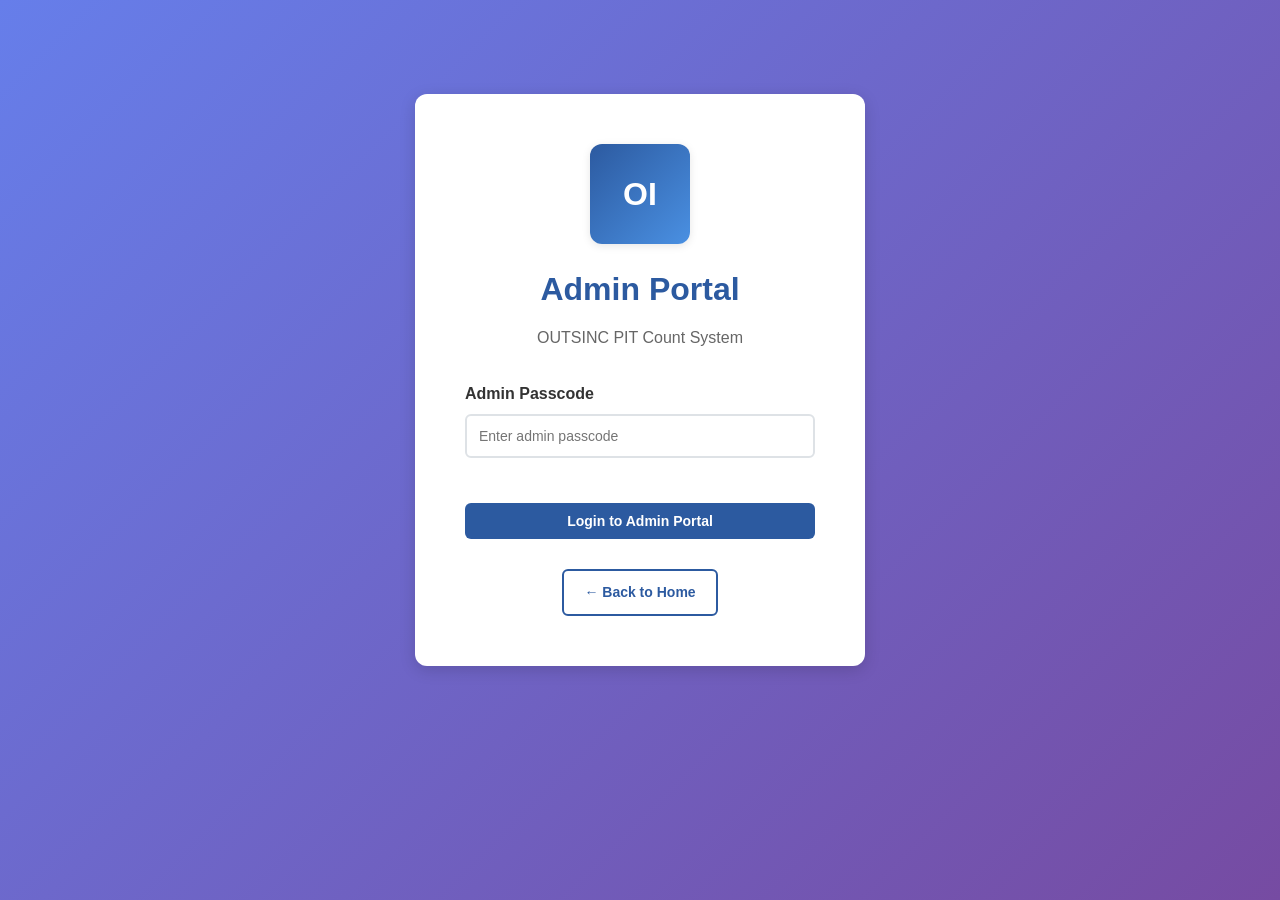
<file: admin-login.html>
<!DOCTYPE html>
<html lang="en">
<head>
    <meta charset="UTF-8">
    <meta name="viewport" content="width=device-width, initial-scale=1.0">
    <title>Admin Login - OUTSINC PIT</title>
    <link rel="stylesheet" href="css/style.css">
    <style>
        .login-container {
            min-height: 80vh;
            display: flex;
            align-items: center;
            justify-content: center;
        }
        
        .login-box {
            background: white;
            border-radius: 12px;
            padding: 50px;
            max-width: 450px;
            width: 100%;
            box-shadow: var(--shadow-lg);
        }
        
        .login-logo {
            text-align: center;
            margin-bottom: 30px;
        }
        
        .login-logo .logo-placeholder {
            width: 100px;
            height: 100px;
            margin: 0 auto 20px;
        }
    </style>
</head>
<body>
    <div class="container">
        <div class="login-container">
            <div class="login-box">
                <div class="login-logo">
                    <div class="logo-placeholder">OI</div>
                    <h1 style="color: var(--primary-color); margin-bottom: 10px;">Admin Portal</h1>
                    <p style="color: #666;">OUTSINC PIT Count System</p>
                </div>
                
                <form id="login-form" onsubmit="handleLogin(event)">
                    <div class="form-group">
                        <label for="passcode">Admin Passcode</label>
                        <input type="password" 
                               id="passcode" 
                               class="form-control" 
                               placeholder="Enter admin passcode" 
                               required 
                               autocomplete="off">
                    </div>
                    
                    <button type="submit" class="btn btn-primary" style="width: 100%; margin-top: 20px;">
                        Login to Admin Portal
                    </button>
                </form>
                
                <div style="text-align: center; margin-top: 30px;">
                    <a href="index.html" class="btn btn-outline">← Back to Home</a>
                </div>
            </div>
        </div>
    </div>

    <script src="js/app.js"></script>
    <script>
        async function handleLogin(event) {
            event.preventDefault();
            
            const passcode = document.getElementById('passcode').value;
            await adminLogin(passcode);
        }
        
        // Clear any error messages when typing
        document.getElementById('passcode')?.addEventListener('input', function() {
            const alerts = document.querySelectorAll('.alert');
            alerts.forEach(alert => alert.remove());
        });
    </script>
</body>
</html>
</file>
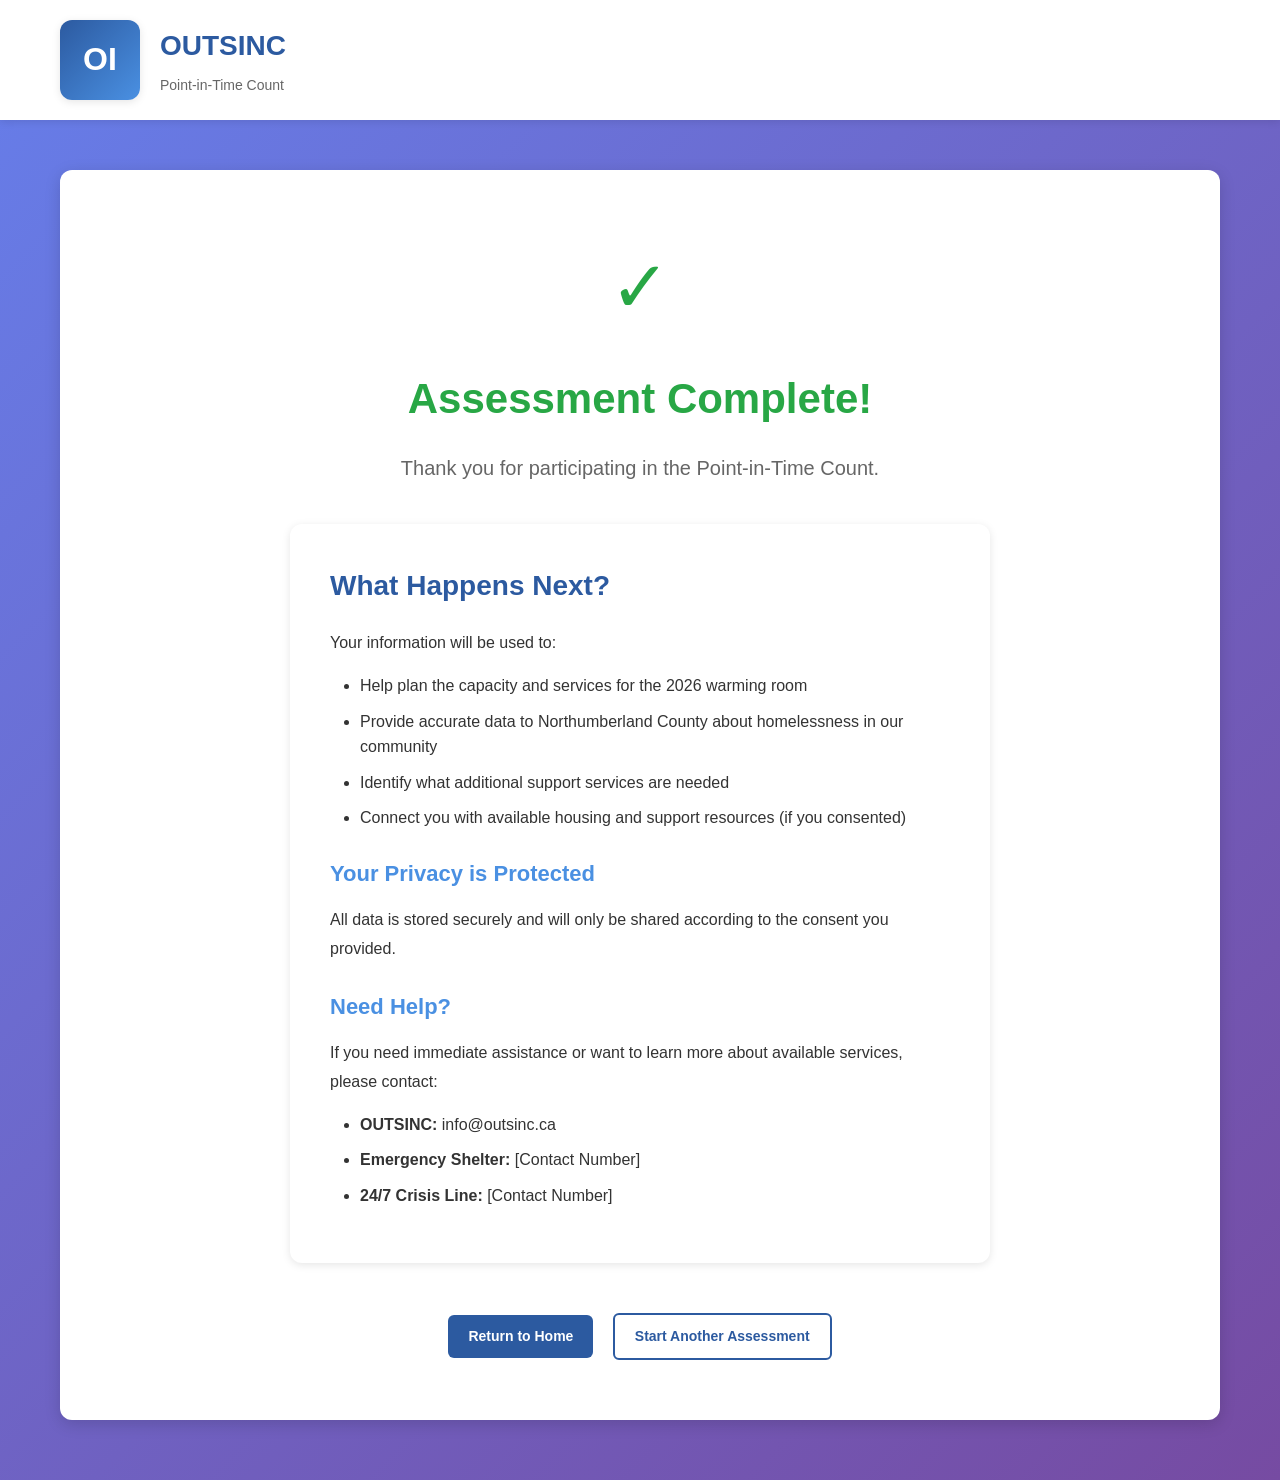
<file: assessment-complete.html>
<!DOCTYPE html>
<html lang="en">
<head>
    <meta charset="UTF-8">
    <meta name="viewport" content="width=device-width, initial-scale=1.0">
    <title>Assessment Complete - OUTSINC PIT</title>
    <link rel="stylesheet" href="css/style.css">
</head>
<body>
    <header class="header">
        <div class="header-content">
            <div class="logo-section">
                <div class="logo-placeholder">OI</div>
                <div class="site-title">
                    <h1>OUTSINC</h1>
                    <p>Point-in-Time Count</p>
                </div>
            </div>
        </div>
    </header>

    <div class="container">
        <section class="hero" style="text-align: center;">
            <div style="font-size: 72px; color: var(--success-color); margin-bottom: 20px;">✓</div>
            <h1 style="color: var(--success-color); font-size: 42px; margin-bottom: 20px;">
                Assessment Complete!
            </h1>
            <p style="font-size: 20px; color: #666; margin-bottom: 40px;">
                Thank you for participating in the Point-in-Time Count.
            </p>
            
            <div class="info-section" style="text-align: left; max-width: 700px; margin: 0 auto;">
                <h2>What Happens Next?</h2>
                <p>Your information will be used to:</p>
                <ul>
                    <li>Help plan the capacity and services for the 2026 warming room</li>
                    <li>Provide accurate data to Northumberland County about homelessness in our community</li>
                    <li>Identify what additional support services are needed</li>
                    <li>Connect you with available housing and support resources (if you consented)</li>
                </ul>
                
                <h3>Your Privacy is Protected</h3>
                <p>All data is stored securely and will only be shared according to the consent you provided.</p>
                
                <h3>Need Help?</h3>
                <p>If you need immediate assistance or want to learn more about available services, please contact:</p>
                <ul>
                    <li><strong>OUTSINC:</strong> info@outsinc.ca</li>
                    <li><strong>Emergency Shelter:</strong> [Contact Number]</li>
                    <li><strong>24/7 Crisis Line:</strong> [Contact Number]</li>
                </ul>
            </div>
            
            <div style="margin-top: 50px;">
                <a href="index.html" class="btn btn-primary btn-lg">Return to Home</a>
                <a href="new-assessment.html" class="btn btn-outline btn-lg" style="margin-left: 15px;">Start Another Assessment</a>
            </div>
        </section>
    </div>
</body>
</html>
</file>
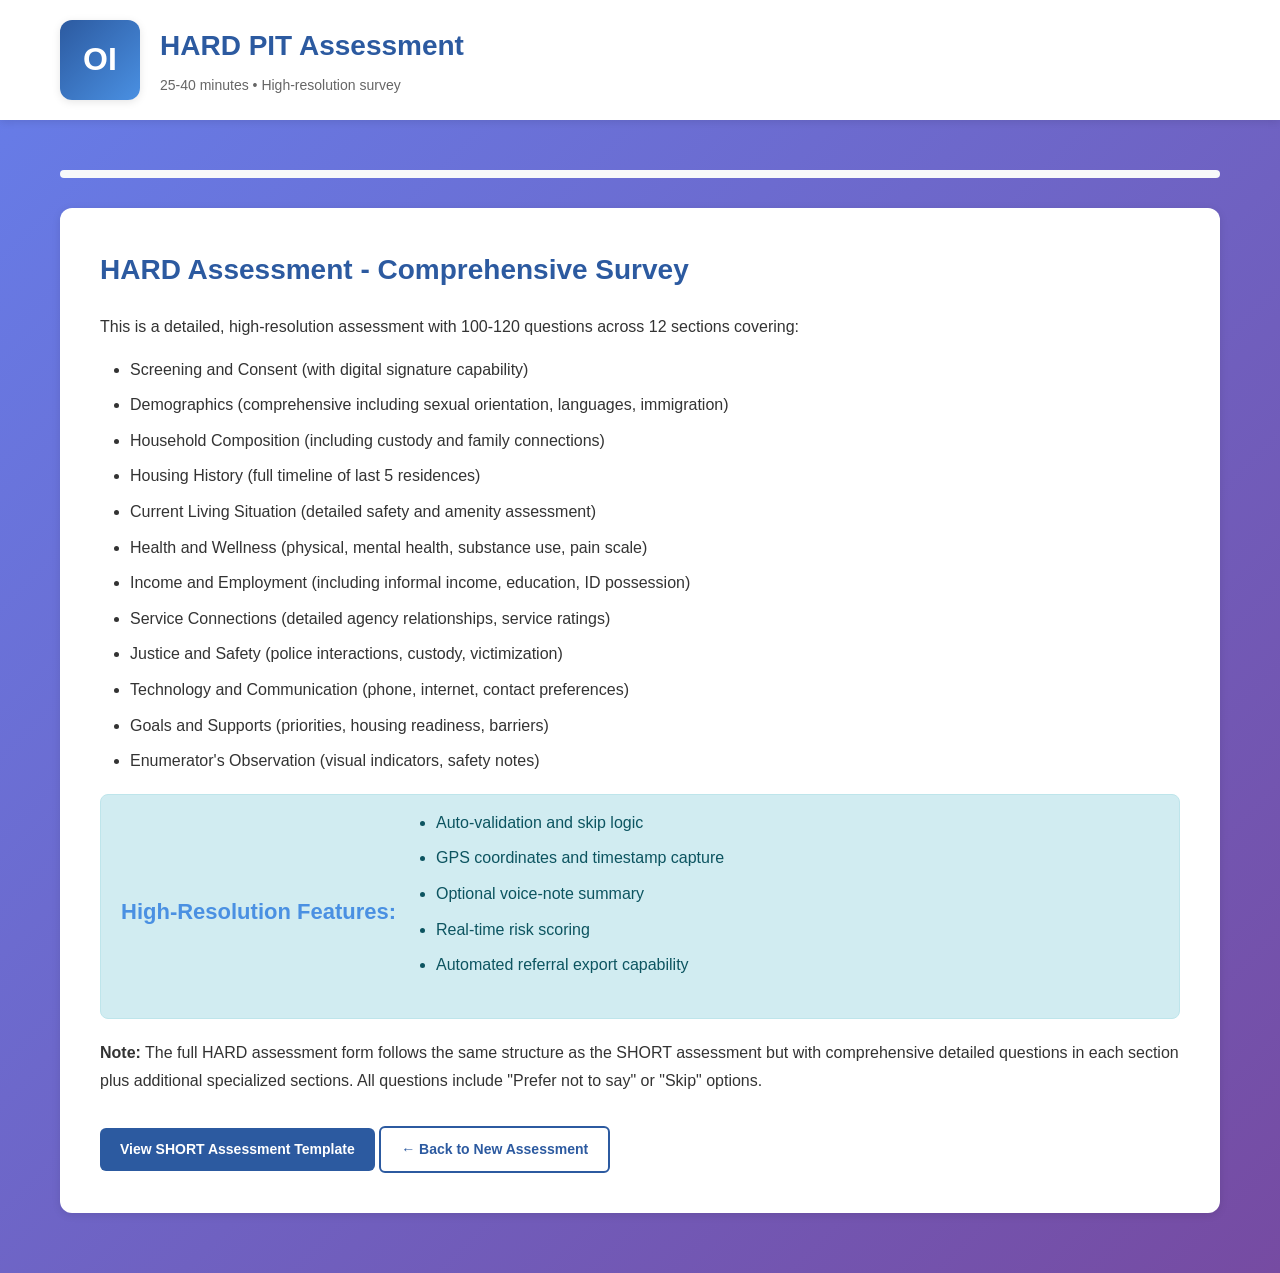
<file: assessment-hard.html>
<!DOCTYPE html>
<html lang="en">
<head>
    <meta charset="UTF-8">
    <meta name="viewport" content="width=device-width, initial-scale=1.0">
    <title>HARD Assessment - OUTSINC PIT</title>
    <link rel="stylesheet" href="css/style.css">
</head>
<body>
    <header class="header">
        <div class="header-content">
            <div class="logo-section">
                <div class="logo-placeholder">OI</div>
                <div class="site-title">
                    <h1>HARD PIT Assessment</h1>
                    <p>25-40 minutes • High-resolution survey</p>
                </div>
            </div>
        </div>
    </header>

    <div class="container">
        <div class="progress-bar">
            <div class="progress-fill" id="progress-fill" style="width: 0%"></div>
        </div>

        <div class="info-section">
            <h2>HARD Assessment - Comprehensive Survey</h2>
            <p>This is a detailed, high-resolution assessment with 100-120 questions across 12 sections covering:</p>
            <ul>
                <li>Screening and Consent (with digital signature capability)</li>
                <li>Demographics (comprehensive including sexual orientation, languages, immigration)</li>
                <li>Household Composition (including custody and family connections)</li>
                <li>Housing History (full timeline of last 5 residences)</li>
                <li>Current Living Situation (detailed safety and amenity assessment)</li>
                <li>Health and Wellness (physical, mental health, substance use, pain scale)</li>
                <li>Income and Employment (including informal income, education, ID possession)</li>
                <li>Service Connections (detailed agency relationships, service ratings)</li>
                <li>Justice and Safety (police interactions, custody, victimization)</li>
                <li>Technology and Communication (phone, internet, contact preferences)</li>
                <li>Goals and Supports (priorities, housing readiness, barriers)</li>
                <li>Enumerator's Observation (visual indicators, safety notes)</li>
            </ul>
            
            <div class="alert alert-info" style="margin-top: 20px;">
                <h3>High-Resolution Features:</h3>
                <ul>
                    <li>Auto-validation and skip logic</li>
                    <li>GPS coordinates and timestamp capture</li>
                    <li>Optional voice-note summary</li>
                    <li>Real-time risk scoring</li>
                    <li>Automated referral export capability</li>
                </ul>
            </div>
            
            <p><strong>Note:</strong> The full HARD assessment form follows the same structure as the SHORT assessment but with comprehensive detailed questions in each section plus additional specialized sections. All questions include "Prefer not to say" or "Skip" options.</p>
            
            <div style="margin-top: 30px;">
                <a href="assessment-short.html?id=0" class="btn btn-primary">View SHORT Assessment Template</a>
                <a href="new-assessment.html" class="btn btn-outline">← Back to New Assessment</a>
            </div>
        </div>
    </div>

    <script src="js/app.js"></script>
    <script>
        // This is a placeholder. Full HARD assessment would follow same pattern as SHORT
        // with all 100-120 questions from the requirements properly implemented
        console.log('HARD Assessment - Assessment ID:', new URLSearchParams(window.location.search).get('id'));
    </script>
</body>
</html>
</file>
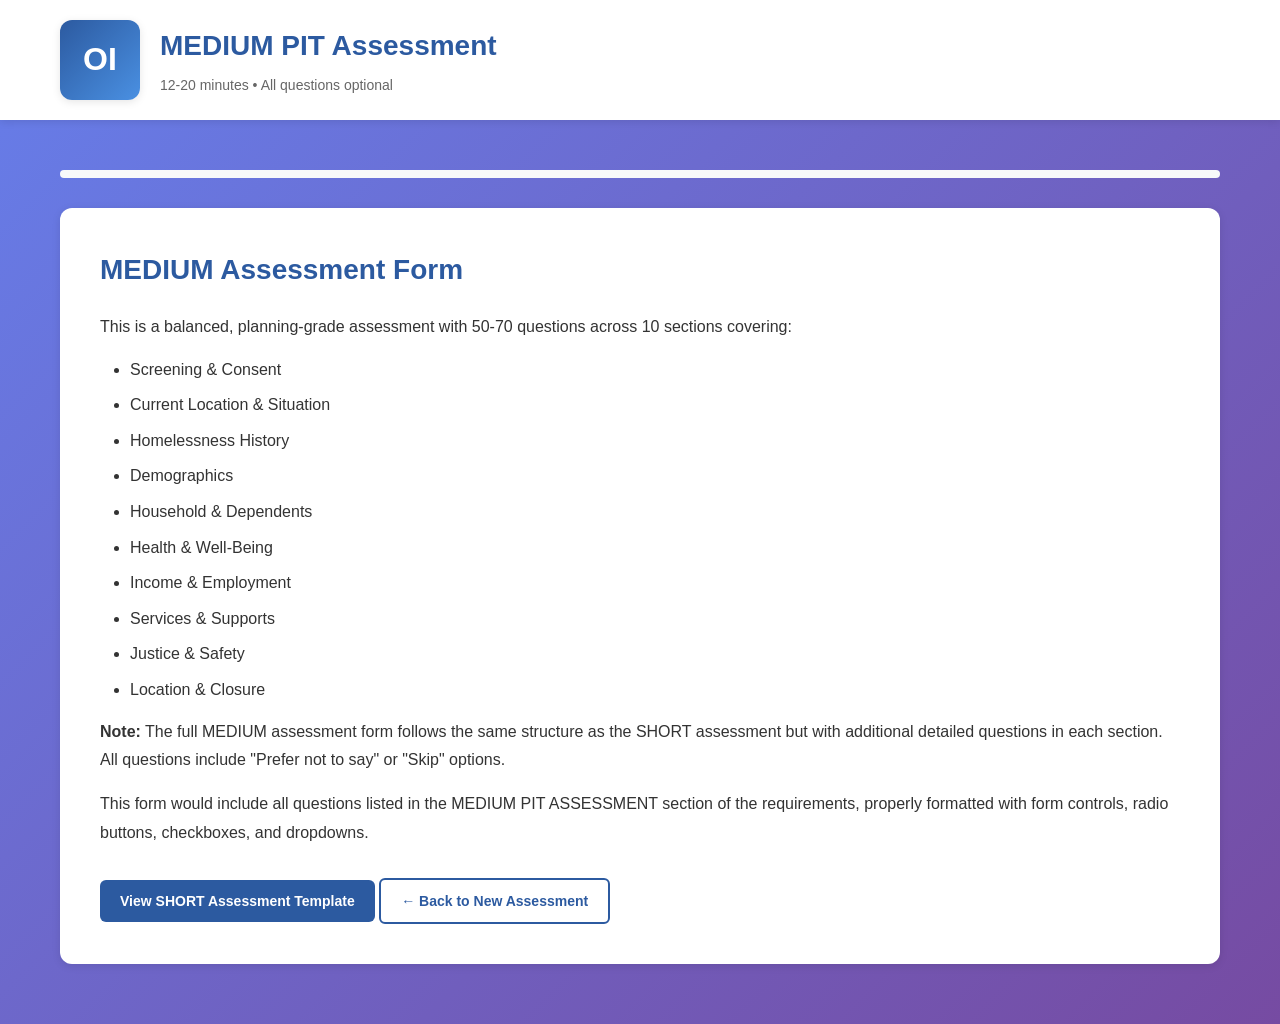
<file: assessment-medium.html>
<!DOCTYPE html>
<html lang="en">
<head>
    <meta charset="UTF-8">
    <meta name="viewport" content="width=device-width, initial-scale=1.0">
    <title>MEDIUM Assessment - OUTSINC PIT</title>
    <link rel="stylesheet" href="css/style.css">
</head>
<body>
    <header class="header">
        <div class="header-content">
            <div class="logo-section">
                <div class="logo-placeholder">OI</div>
                <div class="site-title">
                    <h1>MEDIUM PIT Assessment</h1>
                    <p>12-20 minutes • All questions optional</p>
                </div>
            </div>
        </div>
    </header>

    <div class="container">
        <div class="progress-bar">
            <div class="progress-fill" id="progress-fill" style="width: 0%"></div>
        </div>

        <div class="info-section">
            <h2>MEDIUM Assessment Form</h2>
            <p>This is a balanced, planning-grade assessment with 50-70 questions across 10 sections covering:</p>
            <ul>
                <li>Screening & Consent</li>
                <li>Current Location & Situation</li>
                <li>Homelessness History</li>
                <li>Demographics</li>
                <li>Household & Dependents</li>
                <li>Health & Well-Being</li>
                <li>Income & Employment</li>
                <li>Services & Supports</li>
                <li>Justice & Safety</li>
                <li>Location & Closure</li>
            </ul>
            <p><strong>Note:</strong> The full MEDIUM assessment form follows the same structure as the SHORT assessment but with additional detailed questions in each section. All questions include "Prefer not to say" or "Skip" options.</p>
            <p>This form would include all questions listed in the MEDIUM PIT ASSESSMENT section of the requirements, properly formatted with form controls, radio buttons, checkboxes, and dropdowns.</p>
            
            <div style="margin-top: 30px;">
                <a href="assessment-short.html?id=0" class="btn btn-primary">View SHORT Assessment Template</a>
                <a href="new-assessment.html" class="btn btn-outline">← Back to New Assessment</a>
            </div>
        </div>
    </div>

    <script src="js/app.js"></script>
    <script>
        // This is a placeholder. Full MEDIUM assessment would follow same pattern as SHORT
        // with all 50-70 questions from the requirements properly implemented
        console.log('MEDIUM Assessment - Assessment ID:', new URLSearchParams(window.location.search).get('id'));
    </script>
</body>
</html>
</file>
<file: css/style.css>
/* PIT Count Application Styles */

:root {
    --primary-color: #2c5aa0;
    --secondary-color: #4a90e2;
    --accent-color: #e8732a;
    --success-color: #28a745;
    --danger-color: #dc3545;
    --warning-color: #ffc107;
    --dark-color: #333;
    --light-color: #f8f9fa;
    --border-color: #dee2e6;
    --shadow: 0 2px 8px rgba(0,0,0,0.1);
    --shadow-lg: 0 4px 16px rgba(0,0,0,0.15);
}

* {
    margin: 0;
    padding: 0;
    box-sizing: border-box;
}

body {
    font-family: 'Segoe UI', Tahoma, Geneva, Verdana, sans-serif;
    line-height: 1.6;
    color: var(--dark-color);
    background: linear-gradient(135deg, #667eea 0%, #764ba2 100%);
    min-height: 100vh;
}

.container {
    max-width: 1200px;
    margin: 0 auto;
    padding: 20px;
}

/* Header Styles */
.header {
    background: white;
    padding: 20px 0;
    box-shadow: var(--shadow);
    margin-bottom: 30px;
}

.header-content {
    display: flex;
    justify-content: space-between;
    align-items: center;
    max-width: 1200px;
    margin: 0 auto;
    padding: 0 20px;
}

.logo-section {
    display: flex;
    align-items: center;
    gap: 20px;
}

.logo-placeholder {
    width: 80px;
    height: 80px;
    background: linear-gradient(135deg, var(--primary-color), var(--secondary-color));
    border-radius: 12px;
    display: flex;
    align-items: center;
    justify-content: center;
    color: white;
    font-size: 32px;
    font-weight: bold;
    box-shadow: var(--shadow);
}

.site-title h1 {
    color: var(--primary-color);
    font-size: 28px;
    margin-bottom: 5px;
}

.site-title p {
    color: #666;
    font-size: 14px;
}

.nav-links {
    display: flex;
    gap: 15px;
}

.btn {
    padding: 10px 20px;
    border: none;
    border-radius: 6px;
    cursor: pointer;
    font-size: 14px;
    font-weight: 600;
    text-decoration: none;
    display: inline-block;
    transition: all 0.3s ease;
}

.btn-primary {
    background: var(--primary-color);
    color: white;
}

.btn-primary:hover {
    background: var(--secondary-color);
    transform: translateY(-2px);
    box-shadow: var(--shadow);
}

.btn-secondary {
    background: var(--accent-color);
    color: white;
}

.btn-secondary:hover {
    background: #d96620;
}

.btn-success {
    background: var(--success-color);
    color: white;
}

.btn-danger {
    background: var(--danger-color);
    color: white;
}

.btn-outline {
    background: white;
    color: var(--primary-color);
    border: 2px solid var(--primary-color);
}

.btn-outline:hover {
    background: var(--primary-color);
    color: white;
}

/* Hero Section */
.hero {
    background: white;
    border-radius: 12px;
    padding: 60px 40px;
    text-align: center;
    box-shadow: var(--shadow-lg);
    margin-bottom: 40px;
}

.hero-image {
    width: 100%;
    max-width: 800px;
    height: 300px;
    background: linear-gradient(135deg, #667eea 0%, #764ba2 100%);
    border-radius: 12px;
    margin: 0 auto 30px;
    display: flex;
    align-items: center;
    justify-content: center;
    color: white;
    font-size: 18px;
    font-style: italic;
    padding: 20px;
}

.count-display {
    background: linear-gradient(135deg, var(--primary-color), var(--secondary-color));
    color: white;
    padding: 40px;
    border-radius: 12px;
    margin: 30px 0;
}

.count-display h2 {
    font-size: 24px;
    margin-bottom: 15px;
}

.count-number {
    font-size: 72px;
    font-weight: bold;
    text-shadow: 2px 2px 4px rgba(0,0,0,0.2);
}

.count-label {
    font-size: 18px;
    opacity: 0.9;
    margin-top: 10px;
}

/* Info Section */
.info-section {
    background: white;
    border-radius: 12px;
    padding: 40px;
    margin-bottom: 40px;
    box-shadow: var(--shadow);
}

.info-section h2 {
    color: var(--primary-color);
    margin-bottom: 20px;
    font-size: 28px;
}

.info-section h3 {
    color: var(--secondary-color);
    margin-top: 25px;
    margin-bottom: 15px;
    font-size: 22px;
}

.info-section p {
    margin-bottom: 15px;
    line-height: 1.8;
}

.info-section ul {
    margin-left: 30px;
    margin-bottom: 15px;
}

.info-section li {
    margin-bottom: 10px;
}

/* Widgets Grid */
.widgets-grid {
    display: grid;
    grid-template-columns: repeat(auto-fill, minmax(280px, 1fr));
    gap: 20px;
    margin-bottom: 40px;
}

.widget {
    background: white;
    border-radius: 12px;
    padding: 25px;
    box-shadow: var(--shadow);
    transition: transform 0.3s ease, box-shadow 0.3s ease;
}

.widget:hover {
    transform: translateY(-5px);
    box-shadow: var(--shadow-lg);
}

.widget-header {
    display: flex;
    justify-content: space-between;
    align-items: start;
    margin-bottom: 15px;
}

.widget-title {
    font-size: 16px;
    color: #666;
    font-weight: 600;
}

.widget-value {
    font-size: 36px;
    font-weight: bold;
    color: var(--primary-color);
    margin-bottom: 10px;
}

.widget-description {
    font-size: 14px;
    color: #888;
}

/* Forms */
.form-section {
    background: white;
    border-radius: 12px;
    padding: 40px;
    margin-bottom: 40px;
    box-shadow: var(--shadow);
}

.form-group {
    margin-bottom: 25px;
}

.form-group label {
    display: block;
    margin-bottom: 8px;
    font-weight: 600;
    color: var(--dark-color);
}

.form-control {
    width: 100%;
    padding: 12px;
    border: 2px solid var(--border-color);
    border-radius: 6px;
    font-size: 14px;
    transition: border-color 0.3s ease;
}

.form-control:focus {
    outline: none;
    border-color: var(--primary-color);
}

.form-control:disabled {
    background: #f5f5f5;
    cursor: not-allowed;
}

select.form-control {
    cursor: pointer;
}

textarea.form-control {
    min-height: 100px;
    resize: vertical;
}

.checkbox-group, .radio-group {
    display: flex;
    flex-direction: column;
    gap: 10px;
}

.checkbox-item, .radio-item {
    display: flex;
    align-items: center;
    gap: 10px;
    padding: 10px;
    border: 2px solid var(--border-color);
    border-radius: 6px;
    cursor: pointer;
    transition: all 0.3s ease;
}

.checkbox-item:hover, .radio-item:hover {
    background: var(--light-color);
    border-color: var(--primary-color);
}

.checkbox-item input, .radio-item input {
    width: 20px;
    height: 20px;
    cursor: pointer;
}

/* Assessment Progress */
.progress-bar {
    width: 100%;
    height: 8px;
    background: var(--light-color);
    border-radius: 4px;
    overflow: hidden;
    margin-bottom: 30px;
}

.progress-fill {
    height: 100%;
    background: linear-gradient(90deg, var(--primary-color), var(--secondary-color));
    transition: width 0.3s ease;
}

.section-title {
    background: linear-gradient(135deg, var(--primary-color), var(--secondary-color));
    color: white;
    padding: 15px 25px;
    border-radius: 8px;
    margin-bottom: 25px;
    font-size: 20px;
    font-weight: 600;
}

/* Client List */
.client-list {
    max-height: 400px;
    overflow-y: auto;
    border: 2px solid var(--border-color);
    border-radius: 8px;
    padding: 15px;
}

.client-item {
    padding: 12px;
    border-bottom: 1px solid var(--border-color);
    display: flex;
    justify-content: space-between;
    align-items: center;
}

.client-item:last-child {
    border-bottom: none;
}

.client-info {
    flex: 1;
}

.client-name {
    font-weight: 600;
    color: var(--dark-color);
}

.client-dob {
    font-size: 13px;
    color: #666;
}

.client-assessments {
    font-size: 12px;
    color: #888;
}

/* Admin Dashboard */
.admin-header {
    display: flex;
    justify-content: space-between;
    align-items: center;
    margin-bottom: 30px;
}

.stats-grid {
    display: grid;
    grid-template-columns: repeat(auto-fit, minmax(200px, 1fr));
    gap: 20px;
    margin-bottom: 40px;
}

.stat-card {
    background: white;
    border-radius: 12px;
    padding: 25px;
    box-shadow: var(--shadow);
    text-align: center;
}

.stat-value {
    font-size: 42px;
    font-weight: bold;
    color: var(--primary-color);
    margin-bottom: 10px;
}

.stat-label {
    font-size: 14px;
    color: #666;
    font-weight: 600;
}

/* Table Styles */
.data-table {
    width: 100%;
    border-collapse: collapse;
    background: white;
    border-radius: 12px;
    overflow: hidden;
    box-shadow: var(--shadow);
}

.data-table thead {
    background: var(--primary-color);
    color: white;
}

.data-table th {
    padding: 15px;
    text-align: left;
    font-weight: 600;
}

.data-table td {
    padding: 12px 15px;
    border-bottom: 1px solid var(--border-color);
}

.data-table tbody tr:hover {
    background: var(--light-color);
}

.data-table tbody tr:last-child td {
    border-bottom: none;
}

/* Modal */
.modal {
    display: none;
    position: fixed;
    top: 0;
    left: 0;
    width: 100%;
    height: 100%;
    background: rgba(0, 0, 0, 0.5);
    z-index: 1000;
    align-items: center;
    justify-content: center;
}

.modal.active {
    display: flex;
}

.modal-content {
    background: white;
    border-radius: 12px;
    padding: 40px;
    max-width: 600px;
    width: 90%;
    max-height: 90vh;
    overflow-y: auto;
    box-shadow: var(--shadow-lg);
}

.modal-header {
    display: flex;
    justify-content: space-between;
    align-items: center;
    margin-bottom: 25px;
}

.modal-header h2 {
    color: var(--primary-color);
}

.close-modal {
    background: none;
    border: none;
    font-size: 28px;
    cursor: pointer;
    color: #999;
    line-height: 1;
}

.close-modal:hover {
    color: var(--danger-color);
}

/* Alerts */
.alert {
    padding: 15px 20px;
    border-radius: 8px;
    margin-bottom: 20px;
    display: flex;
    align-items: center;
    gap: 10px;
}

.alert-success {
    background: #d4edda;
    color: #155724;
    border: 1px solid #c3e6cb;
}

.alert-danger {
    background: #f8d7da;
    color: #721c24;
    border: 1px solid #f5c6cb;
}

.alert-warning {
    background: #fff3cd;
    color: #856404;
    border: 1px solid #ffeaa7;
}

.alert-info {
    background: #d1ecf1;
    color: #0c5460;
    border: 1px solid #bee5eb;
}

/* Loading Spinner */
.loading {
    display: inline-block;
    width: 20px;
    height: 20px;
    border: 3px solid rgba(255,255,255,0.3);
    border-radius: 50%;
    border-top-color: white;
    animation: spin 1s ease-in-out infinite;
}

@keyframes spin {
    to { transform: rotate(360deg); }
}

/* Utility Classes */
.text-center { text-align: center; }
.text-right { text-align: right; }
.mt-10 { margin-top: 10px; }
.mt-20 { margin-top: 20px; }
.mt-30 { margin-top: 30px; }
.mb-10 { margin-bottom: 10px; }
.mb-20 { margin-bottom: 20px; }
.mb-30 { margin-bottom: 30px; }
.hidden { display: none; }
.flex { display: flex; }
.flex-between { display: flex; justify-content: space-between; }
.flex-center { display: flex; align-items: center; justify-content: center; }
.gap-10 { gap: 10px; }
.gap-20 { gap: 20px; }

/* Responsive Design */
@media (max-width: 768px) {
    .header-content {
        flex-direction: column;
        gap: 20px;
        text-align: center;
    }
    
    .nav-links {
        flex-direction: column;
        width: 100%;
    }
    
    .nav-links .btn {
        width: 100%;
    }
    
    .hero {
        padding: 30px 20px;
    }
    
    .count-number {
        font-size: 48px;
    }
    
    .widgets-grid {
        grid-template-columns: 1fr;
    }
    
    .stats-grid {
        grid-template-columns: 1fr;
    }
    
    .modal-content {
        padding: 20px;
        width: 95%;
    }
    
    .data-table {
        font-size: 14px;
    }
    
    .data-table th,
    .data-table td {
        padding: 10px 8px;
    }
}

/* Print Styles */
@media print {
    .no-print {
        display: none !important;
    }
    
    body {
        background: white;
    }
    
    .widget,
    .form-section,
    .info-section {
        page-break-inside: avoid;
    }
}

/* Optional Skip Button */
.skip-button {
    background: #6c757d;
    color: white;
    padding: 8px 16px;
    border: none;
    border-radius: 6px;
    cursor: pointer;
    font-size: 13px;
    margin-left: 10px;
}

.skip-button:hover {
    background: #5a6268;
}

/* Consent Box */
.consent-box {
    background: #fff9e6;
    border: 2px solid var(--warning-color);
    border-radius: 8px;
    padding: 25px;
    margin: 20px 0;
}

.consent-box h3 {
    color: var(--accent-color);
    margin-bottom: 15px;
}

/* Assessment Type Cards */
.assessment-types {
    display: grid;
    grid-template-columns: repeat(auto-fit, minmax(300px, 1fr));
    gap: 20px;
    margin: 30px 0;
}

.assessment-card {
    background: white;
    border: 3px solid var(--border-color);
    border-radius: 12px;
    padding: 30px;
    cursor: pointer;
    transition: all 0.3s ease;
}

.assessment-card:hover {
    border-color: var(--primary-color);
    transform: translateY(-5px);
    box-shadow: var(--shadow-lg);
}

.assessment-card.selected {
    border-color: var(--success-color);
    background: #f0fff4;
}

.assessment-card h3 {
    color: var(--primary-color);
    margin-bottom: 15px;
}

.assessment-details {
    display: flex;
    flex-direction: column;
    gap: 10px;
    margin: 15px 0;
}

.detail-item {
    display: flex;
    align-items: center;
    gap: 10px;
    font-size: 14px;
    color: #666;
}

.detail-item strong {
    color: var(--dark-color);
}

/* Signature Field */
.signature-field {
    font-family: 'Brush Script MT', cursive, 'Segoe UI', Tahoma, Geneva, Verdana, sans-serif;
    font-size: 18px;
    font-style: italic;
    border: 2px solid var(--primary-color);
    background-color: #fffef8;
}

.signature-field:focus {
    outline: none;
    box-shadow: 0 0 0 3px rgba(44, 90, 160, 0.1);
}

/* Last Updated */
.last-updated {
    text-align: center;
    color: #666;
    font-size: 14px;
    margin-top: 30px;
    padding: 15px;
    background: white;
    border-radius: 8px;
}
</file>
